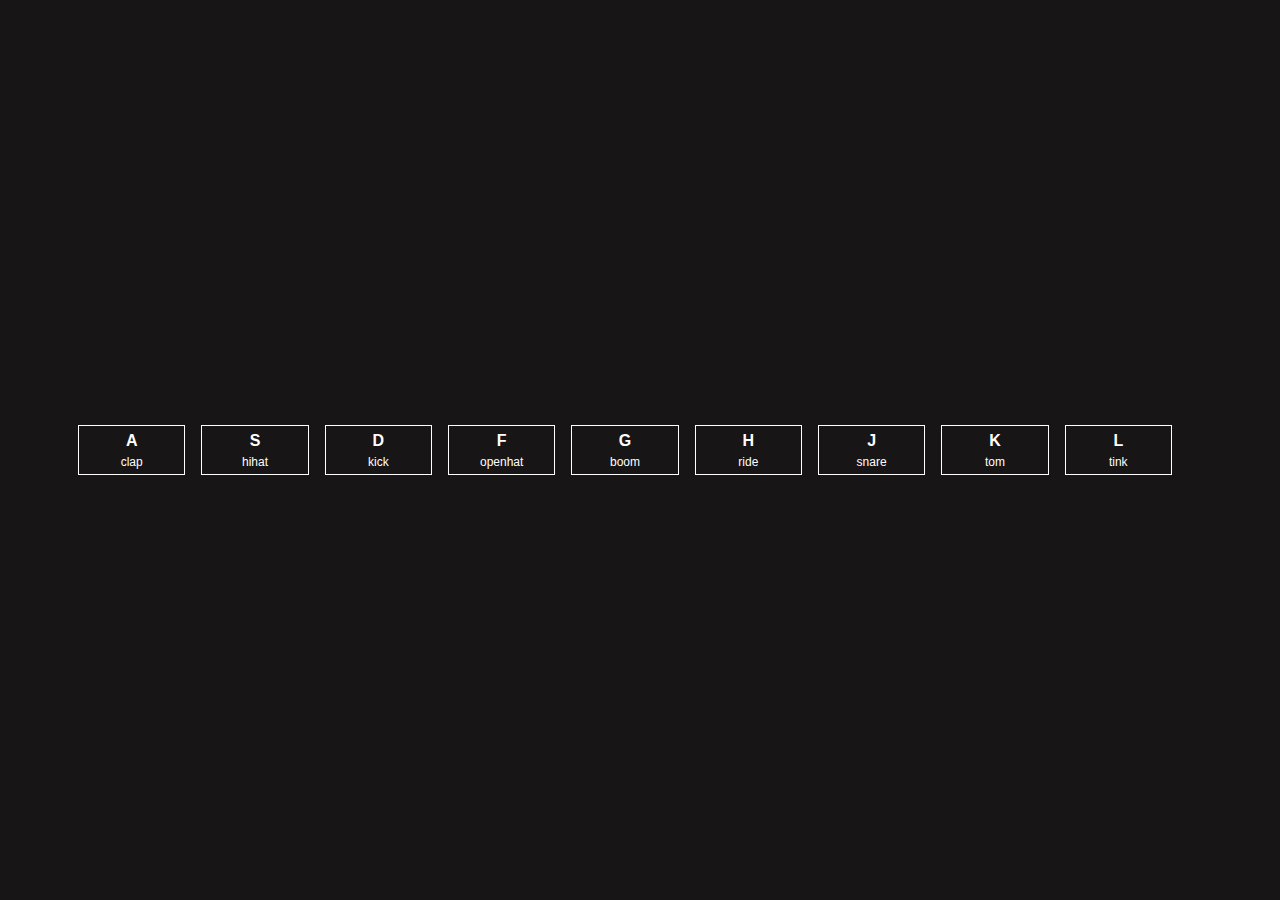
<file: my solution/01-drumkit/index.html>
<html>
  <head>
    <script src="./drumkit.js"></script>
    <script src="https://stackpath.bootstrapcdn.com/bootstrap/4.5.0/js/bootstrap.min.js" integrity="sha384-OgVRvuATP1z7JjHLkuOU7Xw704+h835Lr+6QL9UvYjZE3Ipu6Tp75j7Bh/kR0JKI" crossorigin="anonymous"></script>
    
    <link rel="stylesheet" href="./drumkit.css">
    <link rel="stylesheet" href="https://stackpath.bootstrapcdn.com/bootstrap/4.5.0/css/bootstrap.min.css">

    <meta name="viewport" content="width=device-width, initial-scale=1, shrink-to-fit=no">

  </head>
  <body>
    <div class="container">
      <div class="row d-flex align-items-center">
          <div data-key="65" class="col d-flex flex-column align-items-center justify-content-center mx-2">
            <span  class="letter ">A</span>
            <span class="sound">clap</span>
          </div>
          <div data-key="83" class="col d-flex flex-column align-items-center justify-content-center mx-2">
            <span  class="letter"> S</span>
            <span class="sound">hihat</span>
          </div>
          <div data-key="68" class="col d-flex flex-column align-items-center justify-content-center mx-2">
            <span  class="letter">D</span>
            <span class="sound">kick</span>
          </div>
          <div data-key="70" class="col d-flex flex-column align-items-center justify-content-center mx-2">
            <span  class="letter">F</span>
            <span class="sound">openhat</span>
          </div>
          <div data-key="71" class="col d-flex flex-column align-items-center justify-content-center mx-2">
            <span  class="letter">G</span>
            <span class="sound">boom</span>
          </div>
          <div data-key="72" class="col d-flex flex-column align-items-center justify-content-center mx-2">
            <span  class="letter">H</span>
            <span class="sound">ride</span>
          </div>
          <div data-key="74" class="col d-flex flex-column align-items-center justify-content-center mx-2">
            <span  class="letter">J</span>
            <span class="sound">snare</span>
          </div>
          <div data-key="75" class="col d-flex flex-column align-items-center justify-content-center mx-2">
            <span  class="letter">K</span>
            <span class="sound">tom</span>
          </div>
          <div data-key="76" class="col d-flex flex-column align-items-center justify-content-center mx-2">
            <span  class="letter">L</span>
            <span class="sound">tink</span>
          </div>
      </div>

    </div>
    <audio data-key="65" src="sounds/clap.wav"></audio>
    <audio data-key="83" src="sounds/hihat.wav"></audio>
    <audio data-key="68" src="sounds/kick.wav"></audio>
    <audio data-key="70" src="sounds/openhat.wav"></audio>
    <audio data-key="71" src="sounds/boom.wav"></audio>
    <audio data-key="72" src="sounds/ride.wav"></audio>
    <audio data-key="74" src="sounds/snare.wav"></audio>
    <audio data-key="75" src="sounds/tom.wav"></audio>
    <audio data-key="76" src="sounds/tink.wav"></audio>
  </body>
</html>
</file>
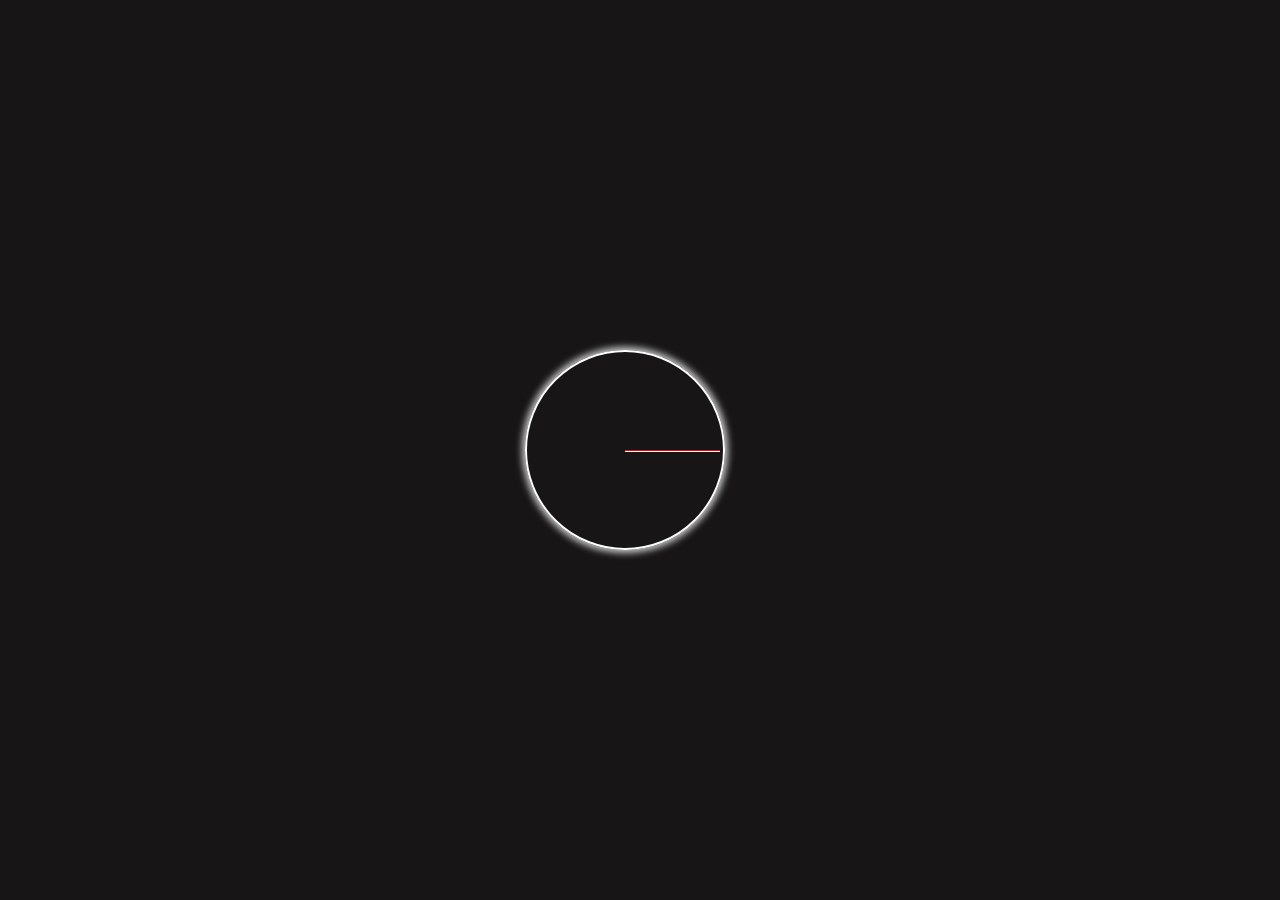
<file: my solution/02-clock/index.html>
<html>
  <head>
    <script src="./clock.js"></script>
    <script
      src="https://stackpath.bootstrapcdn.com/bootstrap/4.5.0/js/bootstrap.min.js"
      integrity="sha384-OgVRvuATP1z7JjHLkuOU7Xw704+h835Lr+6QL9UvYjZE3Ipu6Tp75j7Bh/kR0JKI"
      crossorigin="anonymous"
    ></script>

    <link rel="stylesheet" href="./clock.css" />
    <link
      rel="stylesheet"
      href="https://stackpath.bootstrapcdn.com/bootstrap/4.5.0/css/bootstrap.min.css"
    />

    <meta
      name="viewport"
      content="width=device-width, initial-scale=1, shrink-to-fit=no"
    />
  </head>
  <body>
    <div class="container">
      <div class="row d-flex align-items-center justify-content-center">
        <div class="clock">
          <div class="hand hour"></div>
          <div class="hand minute"></div>
          <div class="hand second"></div>
        </div>
      </div>
    </div>
  </body>
</html>
</file>
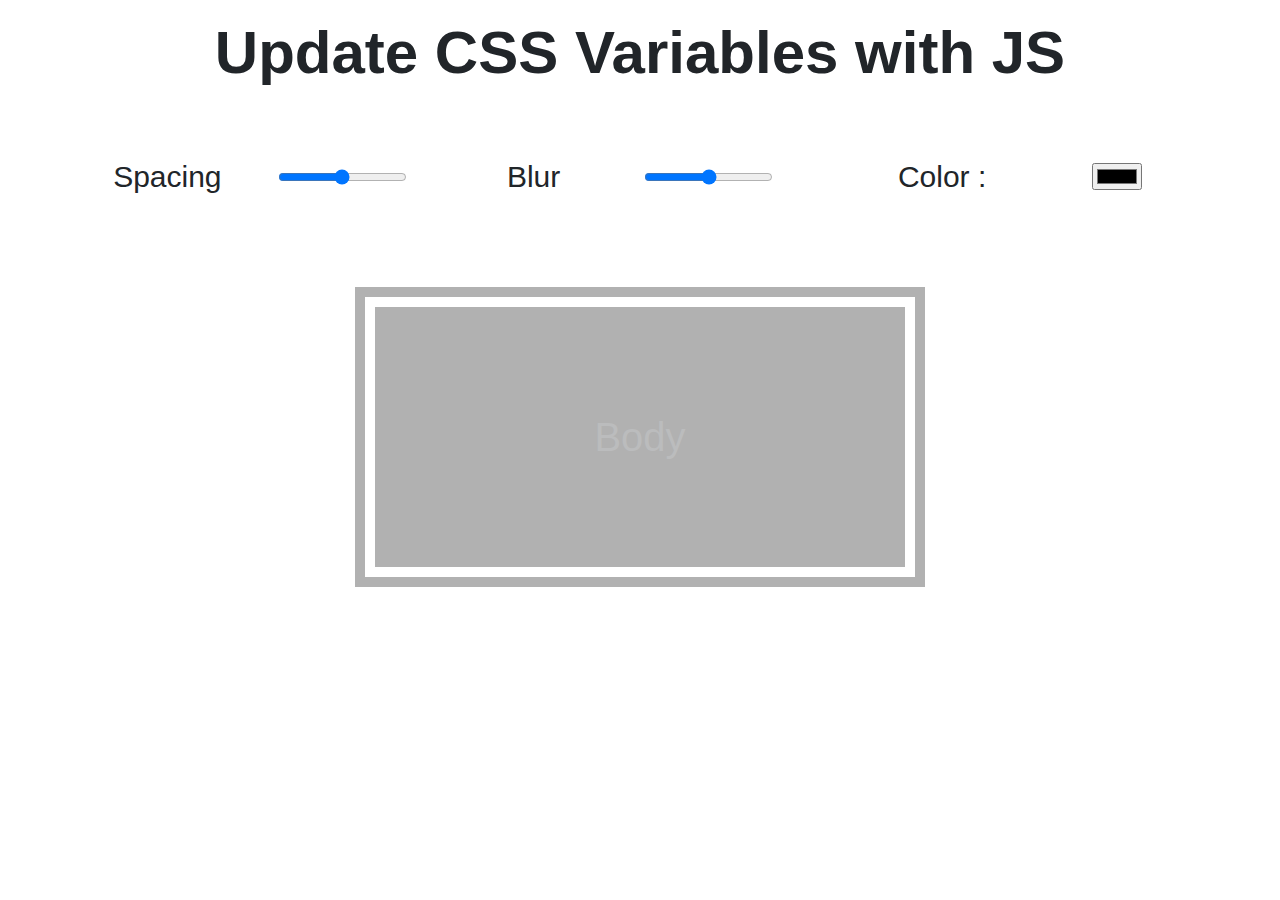
<file: my solution/03-css variables/index.html>
<html>
  <head>
    
    <script
      src="https://stackpath.bootstrapcdn.com/bootstrap/4.5.0/js/bootstrap.min.js"
      integrity="sha384-OgVRvuATP1z7JjHLkuOU7Xw704+h835Lr+6QL9UvYjZE3Ipu6Tp75j7Bh/kR0JKI"
      crossorigin="anonymous"
    ></script>

    <link rel="stylesheet" href="./cssvariables.css" />
    <link
      rel="stylesheet"
      href="https://stackpath.bootstrapcdn.com/bootstrap/4.5.0/css/bootstrap.min.css"
    />

    <meta
      name="viewport"
      content="width=device-width, initial-scale=1, shrink-to-fit=no"
    />
  </head>
  <body class="w-100 h-100 ">
    <div class="container ">
      <div class="row ">
        <div class="col-lg my-2  d-flex align-items-center justify-content-center hdr font-weight-bolder">
          Update CSS Variables with JS
        </div>
      </div>
      <div class="row my-5">
        <div class="col-sm d-flex align-items-center justify-content-around">
          <span class="content-title" >Spacing</span>
          <input class="controls" type="range" name="spacing" min="10" max="60" step="1"/>
        </div>
        <div class="col-sm d-flex align-items-center justify-content-around">
          <span class="content-title">Blur</span>
          <input class="controls" type="range" name="blur" min="0" max="1" step="0.1"/>

        </div>
        <div class="col-sm d-flex align-items-center justify-content-around">
          <span class="content-title"> Color : </span>
          <input class="controls" type="color" name="bg-color" >
        </div>
      </div>
    </div>
    <div class="container">
      <div class="row d-flex justify-content-center align-items-center">
        <div class="bdy w-50 d-flex justify-content-center align-items-center">
            Body
        </div>
      </div>

    </div>
  </body>
  <script src="./cssvariables.js"></script>
</html>
</file>
<file: my solution/01-drumkit/drumkit.css>
body {
  background-color: #171515 !important;
}

.container {
  height: 100%;
}
.row {
  width: 100%;
  height: 100%;
}
.col {
  border: 1px solid #fff;
  height: 50px;
  color: #fff;
}
.letter {
  text-transform: uppercase;
  text-decoration: double;
  font-size: 16px;
  font-weight: 600;
}
.sound {
  font-size: 12px;
  font-weight: 200;
}
.col-selected {
  animation-name: example;
  animation-duration: 0.5s;
}

@keyframes example {
  0% {
    box-shadow: 0px 0px 5px 0px #d62c66;
    border: 2px solid #d62c20;
    color: #d62c20;
  }
  25% {
    box-shadow: 0px 0px 5px 2px #d62c66;
    border: 2px solid #d62c20;
    color: #d62c20;
  }
  50% {
    box-shadow: 0px 0px 5px 4px #d62c66;
    border: 2px solid #d62c20;
    color: #d62c20;
  }
  100% {
    box-shadow: 0;
    border: 1px solid #fff;
    color: #fff;
  }
}
</file>
<file: my solution/02-clock/clock.css>
body {
  background-color: #171515 !important;
}
.container {
  height: 100%;
}
.row {
  width: 100%;
  height: 100%;
}
.clock{
  width: 200px;
  height: 200px;
  border: 2px solid white;
  border-radius: 50%;
  box-shadow: 0px 0px 7px 3px #ccc;
  position: relative;
  justify-content: center;
  align-items: center;
}
.hand{
  left: 50%;
  position: absolute;
  top: 50%;
}
.hour{
  border-bottom: 2px solid white;
  transform-origin: 0 0;
  width: 60px;
}
.minute{
  border-bottom: 2px solid white;
  transform-origin: 0 0;
  width: 95px;
}
.second{
  border-bottom: 1px solid red;
  transform-origin: 0 0;
  width: 95px;
}
</file>
<file: my solution/03-css variables/cssvariables.css>
:root{
  --bg-color: #000;
  --spacing: 10px;
  --blur:0.3;
}

.hdr{
  font-size: 60px;
}
.content-title{
  font-size: 30px;
}
.bdy{
  background: var(--bg-color);
  background-clip: content-box;
  border: 10px solid var(--bg-color);
  font-size: 40px;
  height: 300px;
  margin: 40px 0;
  opacity: var(--blur);
  padding: var(--spacing);
}
</file>
